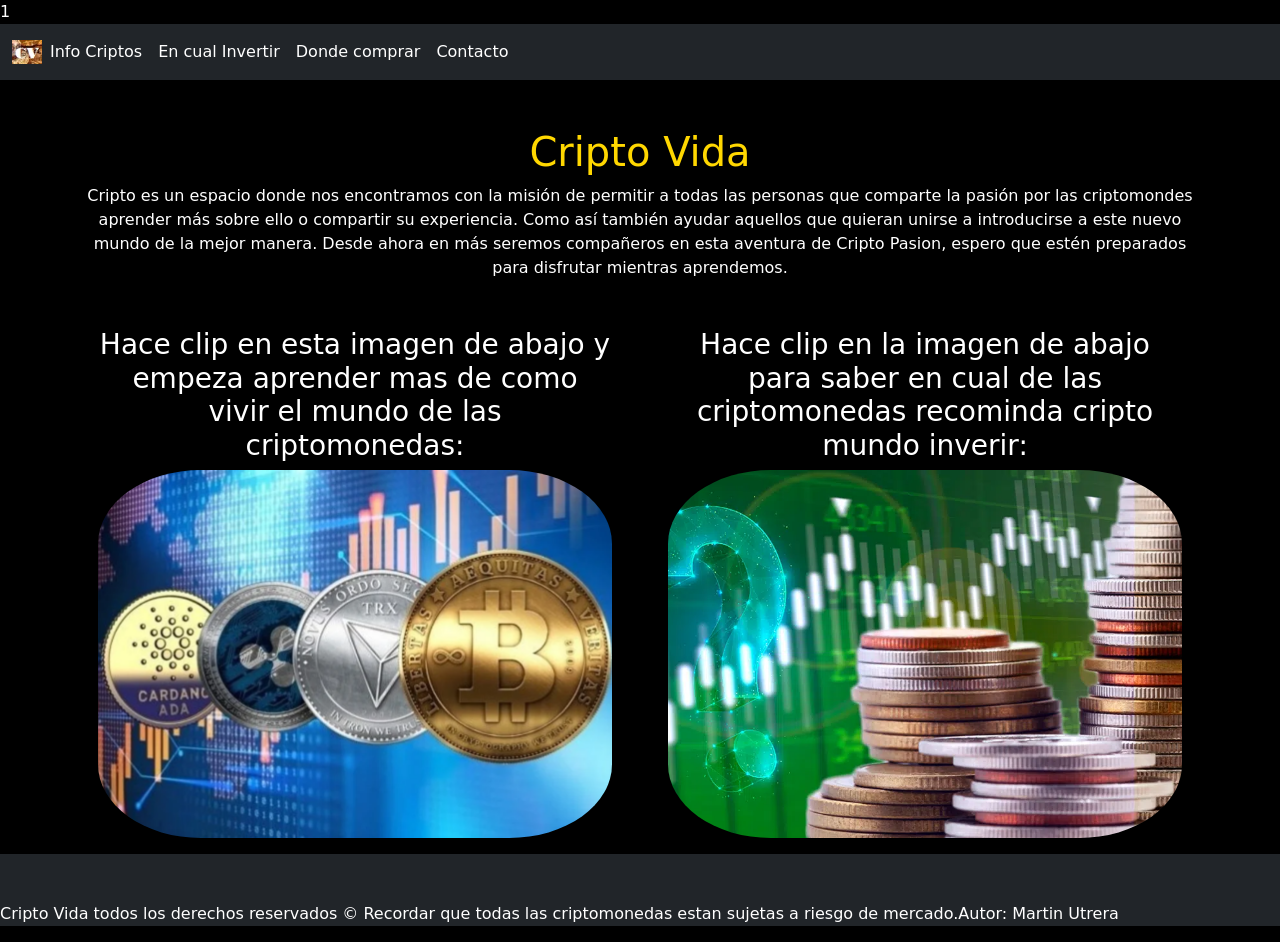
<file: index.html>
1
<!DOCTYPE html>
<html lang="en">

<head>
    <meta charset="UTF-8">
    <meta http-equiv="X-UA-Compatible" content="IE=edge">
    <meta name="viewport" content="width=device-width, initial-scale=1.0">
    <link href="https://cdn.jsdelivr.net/npm/bootstrap@5.1.0/dist/css/bootstrap.min.css" rel="stylesheet" integrity="sha384-KyZXEAg3QhqLMpG8r+8fhAXLRk2vvoC2f3B09zVXn8CA5QIVfZOJ3BCsw2P0p/We" crossorigin="anonymous" />
    <link href="https://unpkg.com/aos@2.3.1/dist/aos.css" rel="stylesheet">
    <script src="https://unpkg.com/aos@2.3.1/dist/aos.js"></script>


    <link rel="stylesheet" href="./css/estilo.css">
    <title>Cripto Vida</title>
</head>

<body>
    <header class="contenedornav">
        <nav class="navbar navbar-expand-lg bg-dark navbar-dark">
            <div class="container-fluid">
                <button class="navbar-toggler" type="button" data-bs-toggle="collapse" data-bs-target="#navbarTogglerDemo03" aria-controls="navbarTogglerDemo03" aria-expanded="false" aria-label="Toggle navigation">
                <span class="navbar-toggler-icon"></span>
              </button>
                <img src="./imagenes/logo.jpg" alt="" width="30" height="24">

                <div class="collapse navbar-collapse" id="navbarTogglerDemo03">
                    <ul class="navbar-nav me-auto mb-2 mb-lg-0">
                        <li class="nav-item">
                            <a class="nav-link active" aria-current="page" href="./pages/info.html">Info Criptos</a>
                        </li>
                        <li class="nav-item">
                            <a class="nav-link active" aria-current="page" href="./pages/recomendacion.html">En cual Invertir</a>
                        </li>
                        <li class="nav-item">
                            <a class="nav-link active" aria-current="page" href="./pages/dondeComprar.html">Donde comprar</a>
                        </li>
                        <li class="nav-item">
                            <a class="nav-link active" aria-current="page" href="./pages/contacto.html">Contacto</a>
                        </li>


                    </ul>

                </div>
            </div>
        </nav>
    </header>
    <main class=" main__index container text-center pt-5">
        <section class="row">
            <h1 data-aos="fade-right" data-aos-duration="80000">Cripto Vida </h1>
            <p class="main_p1"> Cripto es un espacio donde nos encontramos con la misión de permitir a todas las personas que comparte la pasión por las criptomondes aprender más sobre ello o compartir su experiencia. Como así también ayudar aquellos que quieran unirse a
                introducirse a este nuevo mundo de la mejor manera. Desde ahora en más seremos compañeros en esta aventura de Cripto Pasion, espero que estén preparados para disfrutar mientras aprendemos.
                <p>

                    <div class="contenido__index col-12 col-md 12 col-lg 6 m-3">
                        <h3 class=" body__p "> Hace clip en esta imagen de abajo y empeza aprender mas de como vivir el mundo de las criptomonedas:</h3>

                        <a href="./pages/info.html "><img data-aos="zoom-in-right" data-aos-duration="800000" data-aos-delay="100"  class="img-fluid div__imagen" " src="./imagenes/criptos2.jpg " alt="imagen de criptomondas ">
                </a>
                    </div>
                    <div class="contenido__index col-12 col-md 12 col-lg 6 m-3">
                        <h3 class="body__p "> Hace clip en la imagen de abajo para saber en cual de las criptomonedas recominda cripto mundo inverir:</h3>

                        <a href="./pages/recomendacion.html "><img data-aos="zoom-in-left" data-aos-duration="80000" data-aos-delay="100" class="img-fluid div__imagen" src="./imagenes/criptografico.png " alt="imagen de criptomondas "></a>
                    </div>


        </section>

    </main>

    <footer class="footer_pages bg-dark text-white pt-5 ">
        <p> Cripto Vida todos los derechos reservados © Recordar que todas las criptomonedas estan sujetas a riesgo de mercado.Autor: Martin Utrera</p>
    </footer>
    <script src=" https://cdn.jsdelivr.net/npm/bootstrap@5.1.0/dist/js/bootstrap.bundle.min.js " integrity="sha384-U1DAWAznBHeqEIlVSCgzq+c9gqGAJn5c/t99JyeKa9xxaYpSvHU5awsuZVVFIhvj " crossorigin="anonymous "></script>

</body>
<script>
    AOS.init();
</script>

</html>
</file>
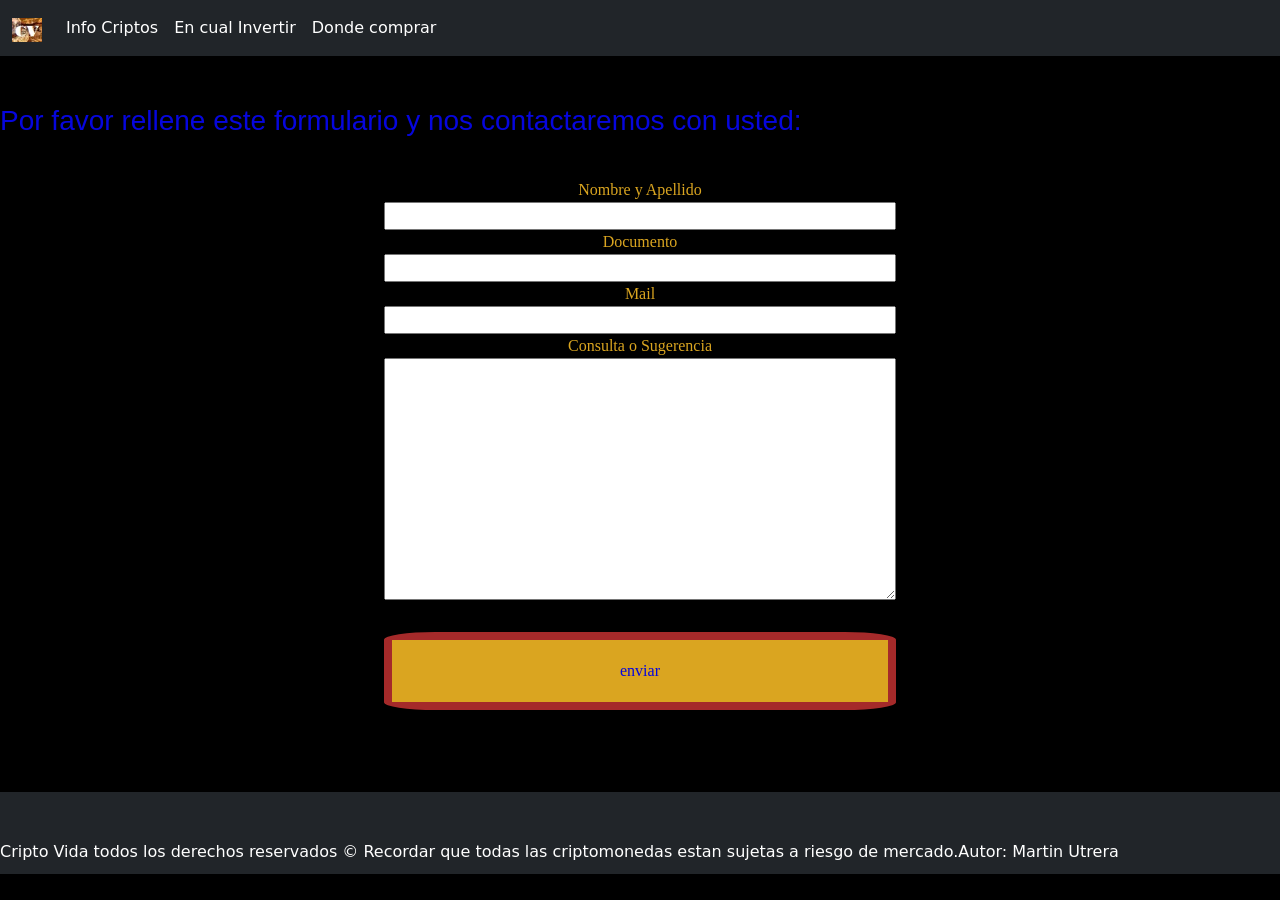
<file: pages/contacto.html>
<!DOCTYPE html>
<html lang="en">

<head>
    <meta charset="UTF-8">
    <meta http-equiv="X-UA-Compatible" content="IE=edge">
    <meta name="viewport" content="width=device-width, initial-scale=1.0">
    <link href="https://unpkg.com/aos@2.3.1/dist/aos.css" rel="stylesheet">
    <script src="https://unpkg.com/aos@2.3.1/dist/aos.js"></script>
    <link href="https://cdn.jsdelivr.net/npm/bootstrap@5.1.0/dist/css/bootstrap.min.css" rel="stylesheet" integrity="sha384-KyZXEAg3QhqLMpG8r+8fhAXLRk2vvoC2f3B09zVXn8CA5QIVfZOJ3BCsw2P0p/We" crossorigin="anonymous" />

    <link rel="stylesheet" href="../css/estilo.css">
    <title>Contacto</title>

</head>

<body>

    <header class="contenedornav">
        <nav class="navbar navbar-expand-lg bg-dark navbar-dark">
            <div class="container-fluid">
                <button class="navbar-toggler" type="button" data-bs-toggle="collapse" data-bs-target="#navbarTogglerDemo03" aria-controls="navbarTogglerDemo03" aria-expanded="false" aria-label="Toggle navigation">
                    <span class="navbar-toggler-icon"></span>
                  </button>

                <a class="navbar-brand" href=" ../index.html "><img src=".././imagenes/logo.jpg " alt="" width="30" height="24"></a>
                <div class="collapse navbar-collapse" id="navbarTogglerDemo03">
                    <ul class="navbar-nav me-auto mb-2 mb-lg-0">
                        <li class="nav-item">
                            <a class="nav-link active" aria-current="page" href="info.html ">Info Criptos</a>
                        </li>
                        <li class="nav-item">
                            <a class="nav-link active" aria-current="page" href="recomendacion.html ">En cual  Invertir</a>
                        </li>
                        <li class="nav-item">
                            <a class="nav-link active" aria-current="page" href="dondeComprar.html ">Donde comprar</a>
                        </li>

                    </ul>

                </div>
            </div>
        </nav>
    </header>

    <div class="grilla__contacto">
        <main class="contenidos ">
            <div class="contenido"></div>
            <h3 data-aos="fade-right" data-aos-duration="80000" class="contenido__titulo pt-5">Por favor rellene este formulario y nos contactaremos con usted:</h3>

            <form data-aos="fade-down" class="contenido__sectionf" action=" " method="get " enctype="text/plain ">
                <label for="nameuser ">Nombre y Apellido</label>
                <input type="text " name="nameuser " id="nameuser ">
                <label for="idcard ">Documento</label>
                <input type="number " name="idcard " id="idcard ">
                <label for="mail ">Mail</label>
                <input type="email " name="mail " id="mail ">
                <label for="textarea">Consulta o Sugerencia</label>
                <textarea class="textarea" name="consultas " id="Consultas " cols="30 " rows="10 "></textarea>
                <button class="contenido__boton">enviar</button>
            </form>



        </main>
        <footer class="footer_pages pie__contacto bg-dark text-white pt-5 ">
            <p> Cripto Vida todos los derechos reservados © Recordar que todas las criptomonedas estan sujetas a riesgo de mercado.Autor: Martin Utrera</p>
        </footer>
        <script src="https://cdn.jsdelivr.net/npm/bootstrap@5.1.0/dist/js/bootstrap.bundle.min.js " integrity="sha384-U1DAWAznBHeqEIlVSCgzq+c9gqGAJn5c/t99JyeKa9xxaYpSvHU5awsuZVVFIhvj " crossorigin="anonymous "></script>

    </div>
</body>
<script>
    AOS.init();
</script>

</html>
</file>
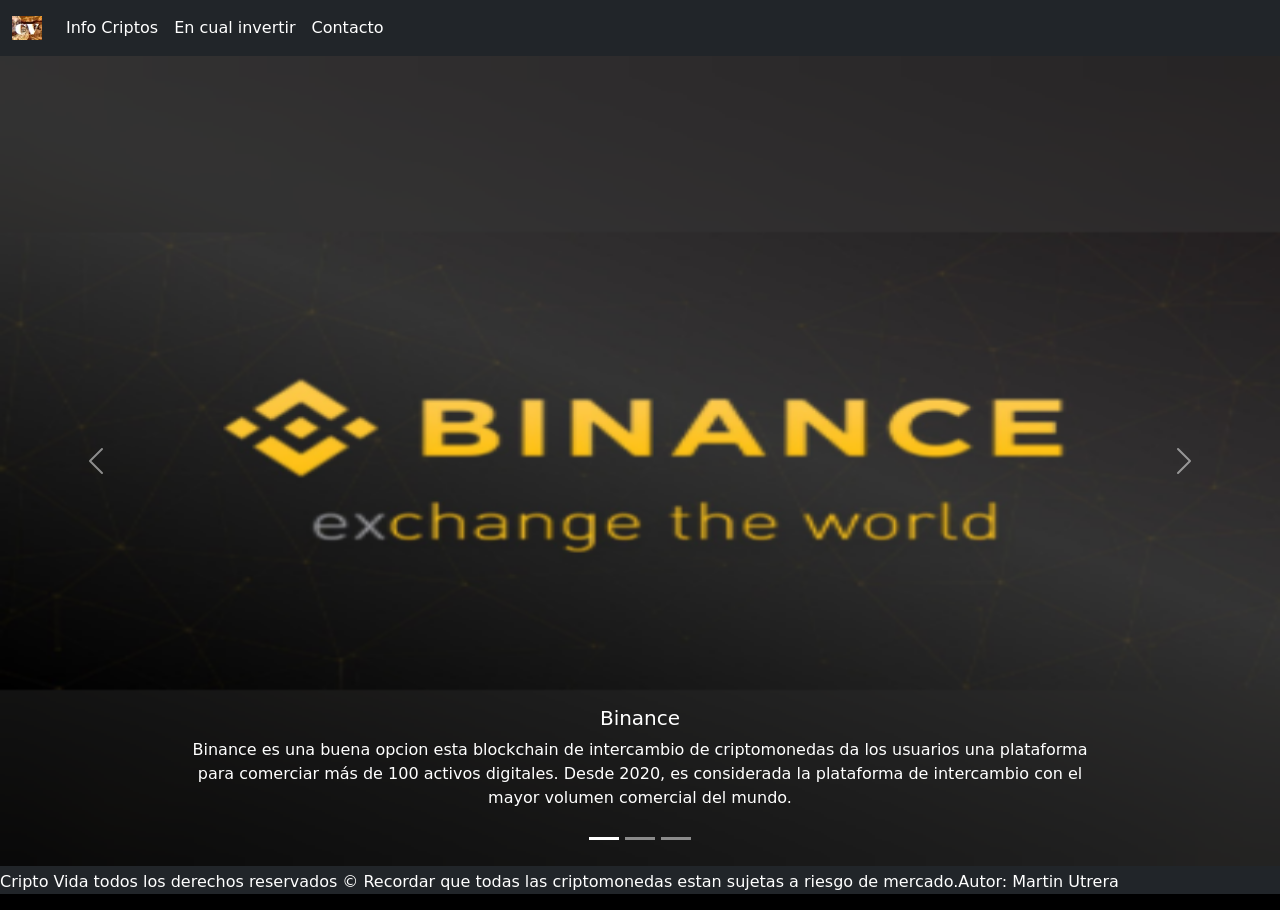
<file: pages/dondeComprar.html>
<head>
    <meta charset="UTF-8">
    <meta http-equiv="X-UA-Compatible" content="IE=edge">
    <meta name="viewport" content="width=device-width, initial-scale=1.0">
    <link href="https://cdn.jsdelivr.net/npm/bootstrap@5.1.0/dist/css/bootstrap.min.css" rel="stylesheet" integrity="sha384-KyZXEAg3QhqLMpG8r+8fhAXLRk2vvoC2f3B09zVXn8CA5QIVfZOJ3BCsw2P0p/We" crossorigin="anonymous" />

    <link rel="stylesheet" href="../css/estilo.css">
    <title>Donde Comprar Criptomonedas</title>
</head>

<body>
    <header class="contenedornav">
        <nav class="navbar navbar-expand-lg bg-dark navbar-dark">
            <div class="container-fluid">
                <button class="navbar-toggler" type="button" data-bs-toggle="collapse" data-bs-target="#navbarTogglerDemo03" aria-controls="navbarTogglerDemo03" aria-expanded="false" aria-label="Toggle navigation">
                <span class="navbar-toggler-icon"></span>
              </button>

                <a class="navbar-brand" href=" ../index.html "><img src=".././imagenes/logo.jpg " alt="" width="30" height="24"></a>
                <div class="collapse navbar-collapse" id="navbarTogglerDemo03">
                    <ul class="navbar-nav me-auto mb-2 mb-lg-0">
                        <li class="nav-item">
                            <a class="nav-link active" aria-current="page" href="info.html ">Info Criptos</a>
                        </li>
                        <li class="nav-item">
                            <a class="nav-link active" aria-current="page" href="recomendacion.html ">En cual invertir</a>
                        </li>
                        <li class="nav-item">
                            <a class="nav-link active" aria-current="page" href="contacto.html">Contacto</a>
                        </li>

                    </ul>

                </div>
            </div>
        </nav>
    </header>
    <main class="carousel__dondecomprar">
        <div id="carouselExampleCaptions" class="carousel slide" data-bs-ride="false">
            <div class="carousel-indicators">
                <button type="button" data-bs-target="#carouselExampleCaptions" data-bs-slide-to="0" class="active" aria-current="true" aria-label="Slide 1"></button>
                <button type="button" data-bs-target="#carouselExampleCaptions" data-bs-slide-to="1" aria-label="Slide 2"></button>
                <button type="button" data-bs-target="#carouselExampleCaptions" data-bs-slide-to="2" aria-label="Slide 3"></button>
            </div>
            <div class="carousel-inner">
                <div class="carousel-item active">
                    <a href="https://accounts.binance.com/es/login"> <img src="../imagenes/Binance2.png" class="d-block w-100" alt="imagen extrachange binance"></a>
                    <div class="carousel-caption d-none d-md-block">
                        <h5>Binance</h5>
                        <p>Binance es una buena opcion esta blockchain de intercambio de criptomonedas da los usuarios una plataforma para comerciar más de 100 activos digitales. Desde 2020, es considerada la plataforma de intercambio con el mayor volumen
                            comercial del mundo.</p>
                    </div>
                </div>
                <div class="carousel-item">
                    <a href="https://www.ripio.com/ar/"> <img src="../imagenes/ripio.jpg" class="d-block w-100" alt="imagen extrachange ripio"></a>
                    <div class="carousel-caption d-none d-md-block">
                        <h5>Ripio</h5>
                        <p>Comprá y vendé bitcoins y otras criptomonedas de forma rápida y simple. Somos la puerta de acceso al futuro de la economía digital.</p>
                    </div>
                </div>
                <div class="carousel-item">
                    <a href="https://www.coinbase.com/es "> <img src="../imagenes/coinbase.png" class="d-block w-100" alt="imagen extrachange coinbase"></a>
                    <div class="carousel-caption d-none d-md-block">
                        <h5>Coinbase</h5>
                        <p>Coinbase Inc. es una plataforma de comercio de criptomonedas con sede en San Francisco, California, que ofrece servicios de intercambio entre criptomonedas y monedas fiduciarias en alrededor de 32 países, así como almacenamiento
                            y gestión de activos digitales en 190 países en todo el mundo.</p>
                    </div>
                </div>
            </div>
            <button class="carousel-control-prev" type="button" data-bs-target="#carouselExampleCaptions" data-bs-slide="prev">
              <span class="carousel-control-prev-icon" aria-hidden="true"></span>
              <span class="visually-hidden">Previous</span>
            </button>
            <button class="carousel-control-next" type="button" data-bs-target="#carouselExampleCaptions" data-bs-slide="next">
              <span class="carousel-control-next-icon" aria-hidden="true"></span>
              <span class="visually-hidden">Next</span>
            </button>
        </div>




    </main>



    <footer class="footer_pages bg-dark text-white pt-1 ">
        <p> Cripto Vida todos los derechos reservados © Recordar que todas las criptomonedas estan sujetas a riesgo de mercado.Autor: Martin Utrera</p>
    </footer>
    <script src="https://cdn.jsdelivr.net/npm/bootstrap@5.1.0/dist/js/bootstrap.bundle.min.js " integrity="sha384-U1DAWAznBHeqEIlVSCgzq+c9gqGAJn5c/t99JyeKa9xxaYpSvHU5awsuZVVFIhvj " crossorigin="anonymous "></script>
</body>

</html>
</file>
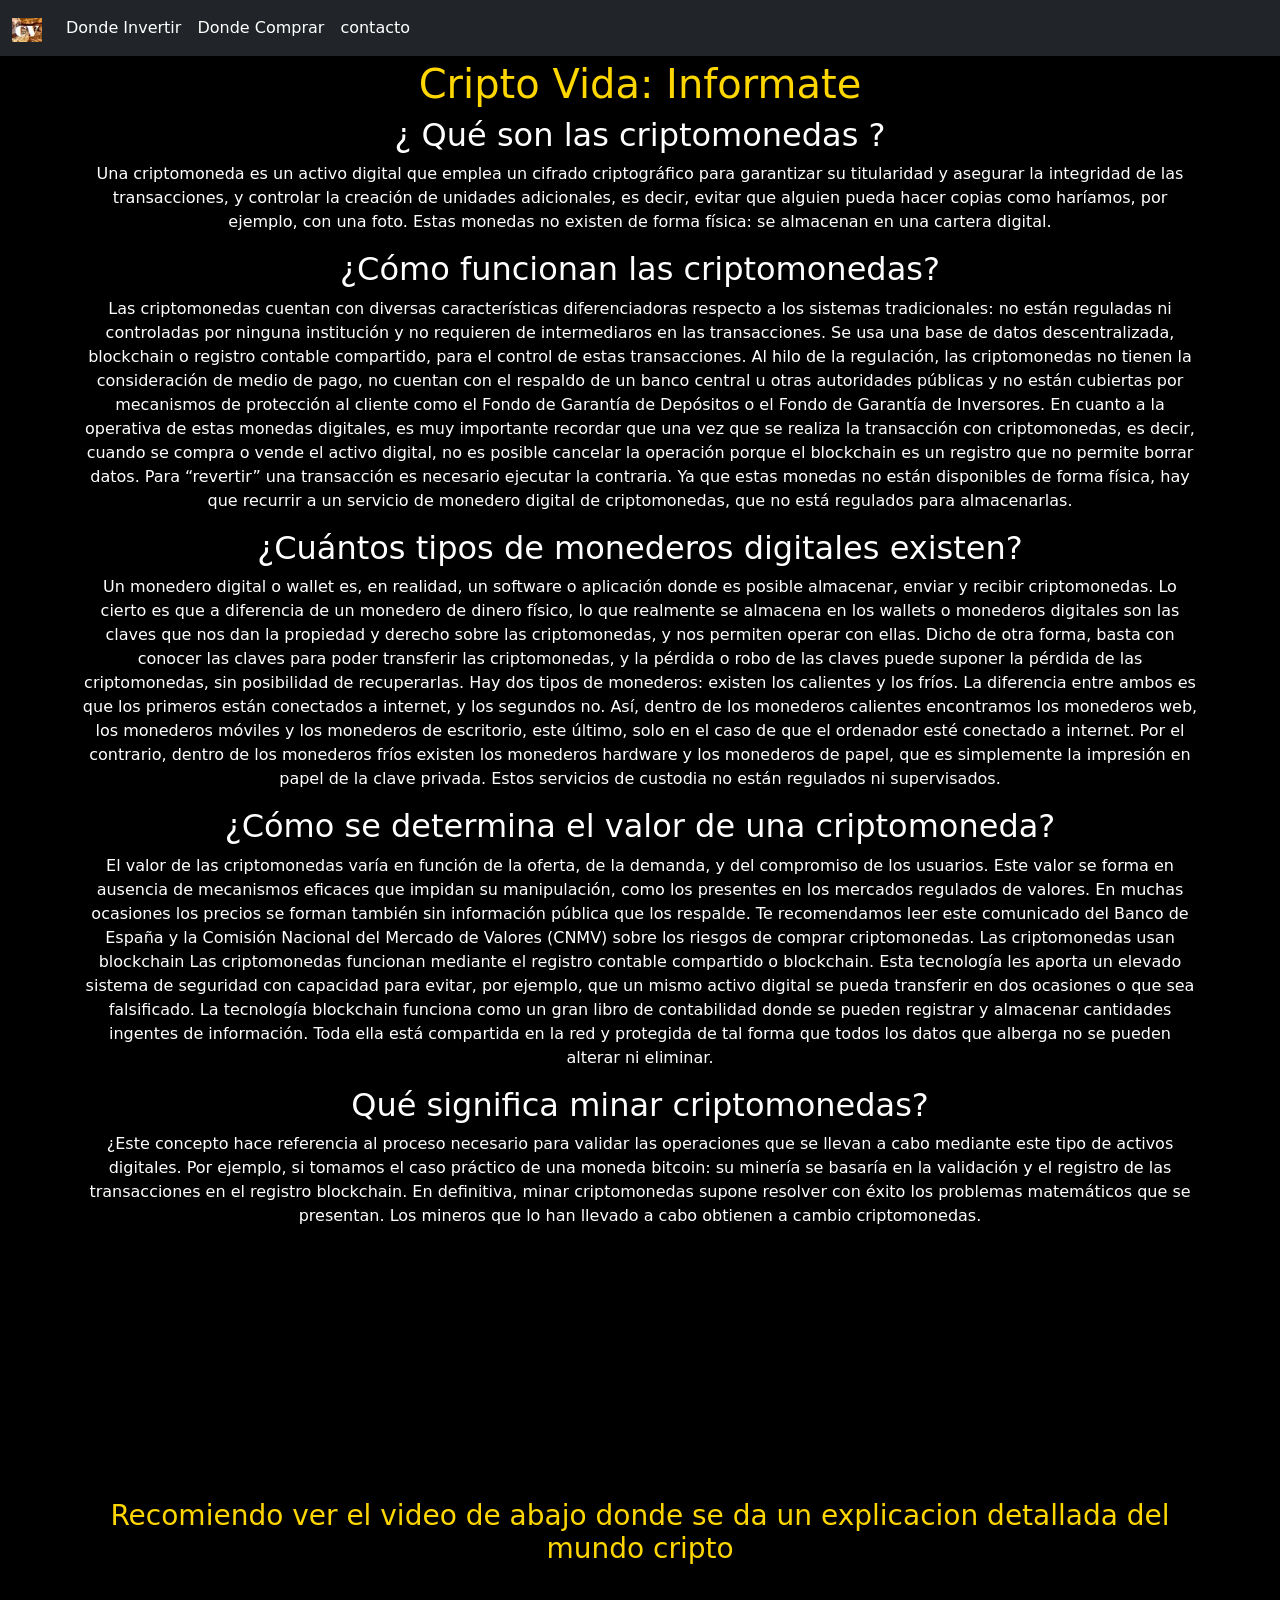
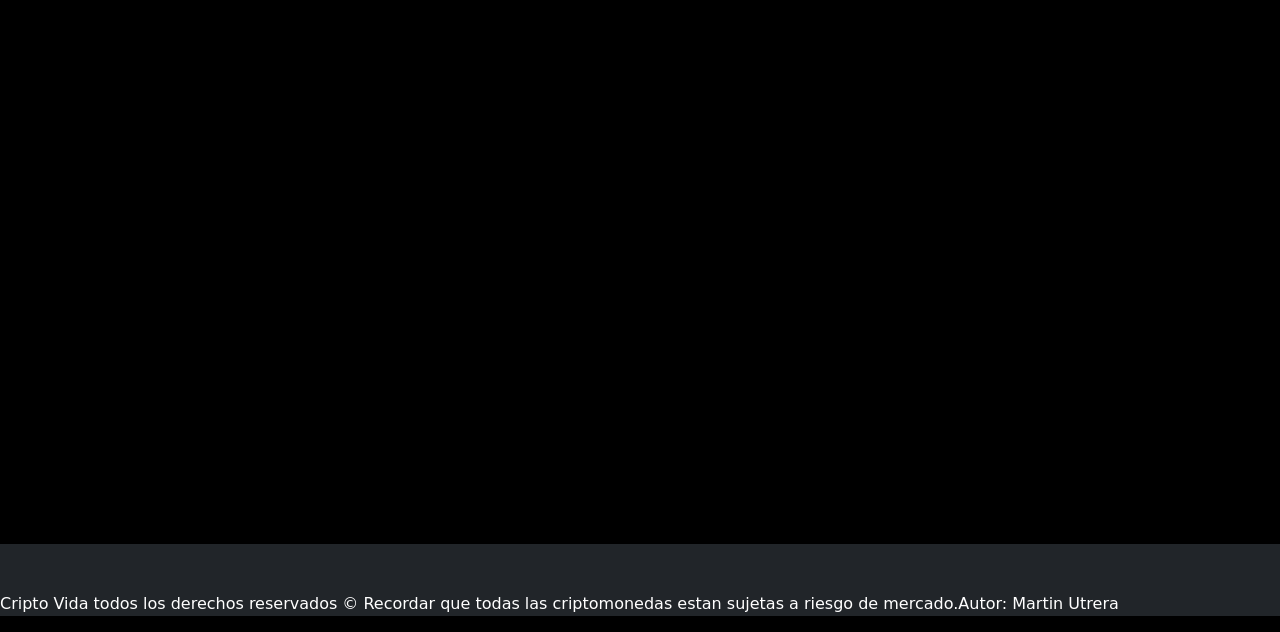
<file: pages/info.html>
<!DOCTYPE html>
<html lang="en">

<head>
    <meta charset="UTF-8">
    <meta http-equiv="X-UA-Compatible" content="IE=edge">
    <meta name="viewport" content="width=device-width, initial-scale=1.0">
    <link href="https://cdn.jsdelivr.net/npm/bootstrap@5.1.0/dist/css/bootstrap.min.css" rel="stylesheet" integrity="sha384-KyZXEAg3QhqLMpG8r+8fhAXLRk2vvoC2f3B09zVXn8CA5QIVfZOJ3BCsw2P0p/We" crossorigin="anonymous" />
    <link href="https://unpkg.com/aos@2.3.1/dist/aos.css" rel="stylesheet">
    <script src="https://unpkg.com/aos@2.3.1/dist/aos.js"></script>


    <link rel="stylesheet" href="../css/estilo.css">
    <title>Criptos lo que hay que saber</title>

</head>

<body>
    <header class="contenedornav">
        <nav class="navbar navbar-expand-lg bg-dark navbar-dark">
            <div class="container-fluid">
                <button class="navbar-toggler" type="button" data-bs-toggle="collapse" data-bs-target="#navbarTogglerDemo03" aria-controls="navbarTogglerDemo03" aria-expanded="false" aria-label="Toggle navigation">
                <span class="navbar-toggler-icon"></span>
              </button>

                <a class="navbar-brand" href=" ../index.html "><img src=".././imagenes/logo.jpg " alt="" width="30" height="24"></a>
                <div class="collapse navbar-collapse" id="navbarTogglerDemo03">
                    <ul class="navbar-nav me-auto mb-2 mb-lg-0">
                        <li class="nav-item">
                            <a class="nav-link active" aria-current="page" href="recomendacion.html">Donde Invertir</a>
                        </li>
                        <li class="nav-item">
                            <a class="nav-link active" aria-current="page" href="dondeComprar.html">Donde Comprar</a>
                        </li>
                        <li class="nav-item">
                            <a class="nav-link active" aria-current="page" href="contacto.html">contacto</a>
                        </li>

                    </ul>

                </div>
            </div>
        </nav>
    </header>


    <main class="main__info container text-center mainda mt-1">
        <section class="row ">
            <h1 data-aos="fade-right" data-aos-duration="80000">Cripto Vida: Informate</h1>

            <h2>¿ Qué son las criptomonedas ?</h2>

            <p> Una criptomoneda es un activo digital que emplea un cifrado criptográfico para garantizar su titularidad y asegurar la integridad de las transacciones, y controlar la creación de unidades adicionales, es decir, evitar que alguien pueda hacer
                copias como haríamos, por ejemplo, con una foto. Estas monedas no existen de forma física: se almacenan en una cartera digital.</p>

            <h2>¿Cómo funcionan las criptomonedas?</h2>
            <p> Las criptomonedas cuentan con diversas características diferenciadoras respecto a los sistemas tradicionales: no están reguladas ni controladas por ninguna institución y no requieren de intermediaros en las transacciones. Se usa una base de
                datos descentralizada, blockchain o registro contable compartido, para el control de estas transacciones. Al hilo de la regulación, las criptomonedas no tienen la consideración de medio de pago, no cuentan con el respaldo de un banco central
                u otras autoridades públicas y no están cubiertas por mecanismos de protección al cliente como el Fondo de Garantía de Depósitos o el Fondo de Garantía de Inversores. En cuanto a la operativa de estas monedas digitales, es muy importante
                recordar que una vez que se realiza la transacción con criptomonedas, es decir, cuando se compra o vende el activo digital, no es posible cancelar la operación porque el blockchain es un registro que no permite borrar datos. Para “revertir”
                una transacción es necesario ejecutar la contraria. Ya que estas monedas no están disponibles de forma física, hay que recurrir a un servicio de monedero digital de criptomonedas, que no está regulados para almacenarlas.
            </p>

            <h2>¿Cuántos tipos de monederos digitales existen?</h2>
            <p> Un monedero digital o wallet es, en realidad, un software o aplicación donde es posible almacenar, enviar y recibir criptomonedas. Lo cierto es que a diferencia de un monedero de dinero físico, lo que realmente se almacena en los wallets o
                monederos digitales son las claves que nos dan la propiedad y derecho sobre las criptomonedas, y nos permiten operar con ellas. Dicho de otra forma, basta con conocer las claves para poder transferir las criptomonedas, y la pérdida o robo
                de las claves puede suponer la pérdida de las criptomonedas, sin posibilidad de recuperarlas. Hay dos tipos de monederos: existen los calientes y los fríos. La diferencia entre ambos es que los primeros están conectados a internet, y los
                segundos no. Así, dentro de los monederos calientes encontramos los monederos web, los monederos móviles y los monederos de escritorio, este último, solo en el caso de que el ordenador esté conectado a internet. Por el contrario, dentro
                de los monederos fríos existen los monederos hardware y los monederos de papel, que es simplemente la impresión en papel de la clave privada. Estos servicios de custodia no están regulados ni supervisados.</p>

            <h2> ¿Cómo se determina el valor de una criptomoneda?</h2>

            <p> El valor de las criptomonedas varía en función de la oferta, de la demanda, y del compromiso de los usuarios. Este valor se forma en ausencia de mecanismos eficaces que impidan su manipulación, como los presentes en los mercados regulados
                de valores. En muchas ocasiones los precios se forman también sin información pública que los respalde. Te recomendamos leer este comunicado del Banco de España y la Comisión Nacional del Mercado de Valores (CNMV) sobre los riesgos de
                comprar criptomonedas. Las criptomonedas usan blockchain Las criptomonedas funcionan mediante el registro contable compartido o blockchain. Esta tecnología les aporta un elevado sistema de seguridad con capacidad para evitar, por ejemplo,
                que un mismo activo digital se pueda transferir en dos ocasiones o que sea falsificado. La tecnología blockchain funciona como un gran libro de contabilidad donde se pueden registrar y almacenar cantidades ingentes de información. Toda
                ella está compartida en la red y protegida de tal forma que todos los datos que alberga no se pueden alterar ni eliminar.</p>

            <h2>Qué significa minar criptomonedas? </h2>
            <p> ¿Este concepto hace referencia al proceso necesario para validar las operaciones que se llevan a cabo mediante este tipo de activos digitales. Por ejemplo, si tomamos el caso práctico de una moneda bitcoin: su minería se basaría en la validación
                y el registro de las transacciones en el registro blockchain. En definitiva, minar criptomonedas supone resolver con éxito los problemas matemáticos que se presentan. Los mineros que lo han llevado a cabo obtienen a cambio criptomonedas.
            </p>
            <section class="section__info">
                <div data-aos="zoom-in" data-aos-once="true" class="frame">
                    <h3 class="frame__frase"> Recomiendo ver el video de abajo donde se da un explicacion detallada del mundo cripto</h3>
                    <iframe class="iframe" width="560 " height="315 " src="https://www.youtube.com/embed/CXmXi9tLPfU "></iframe>
                </div>
            </section>
        </section>
    </main>

    <footer class="footer_pages bg-dark text-white pt-5 ">
        <p> Cripto Vida todos los derechos reservados © Recordar que todas las criptomonedas estan sujetas a riesgo de mercado.Autor: Martin Utrera</p>
    </footer>


    <script src="https://cdn.jsdelivr.net/npm/bootstrap@5.1.0/dist/js/bootstrap.bundle.min.js " integrity="sha384-U1DAWAznBHeqEIlVSCgzq+c9gqGAJn5c/t99JyeKa9xxaYpSvHU5awsuZVVFIhvj " crossorigin="anonymous "></script>
</body>
<script>
    AOS.init();
</script>

</html>
</file>
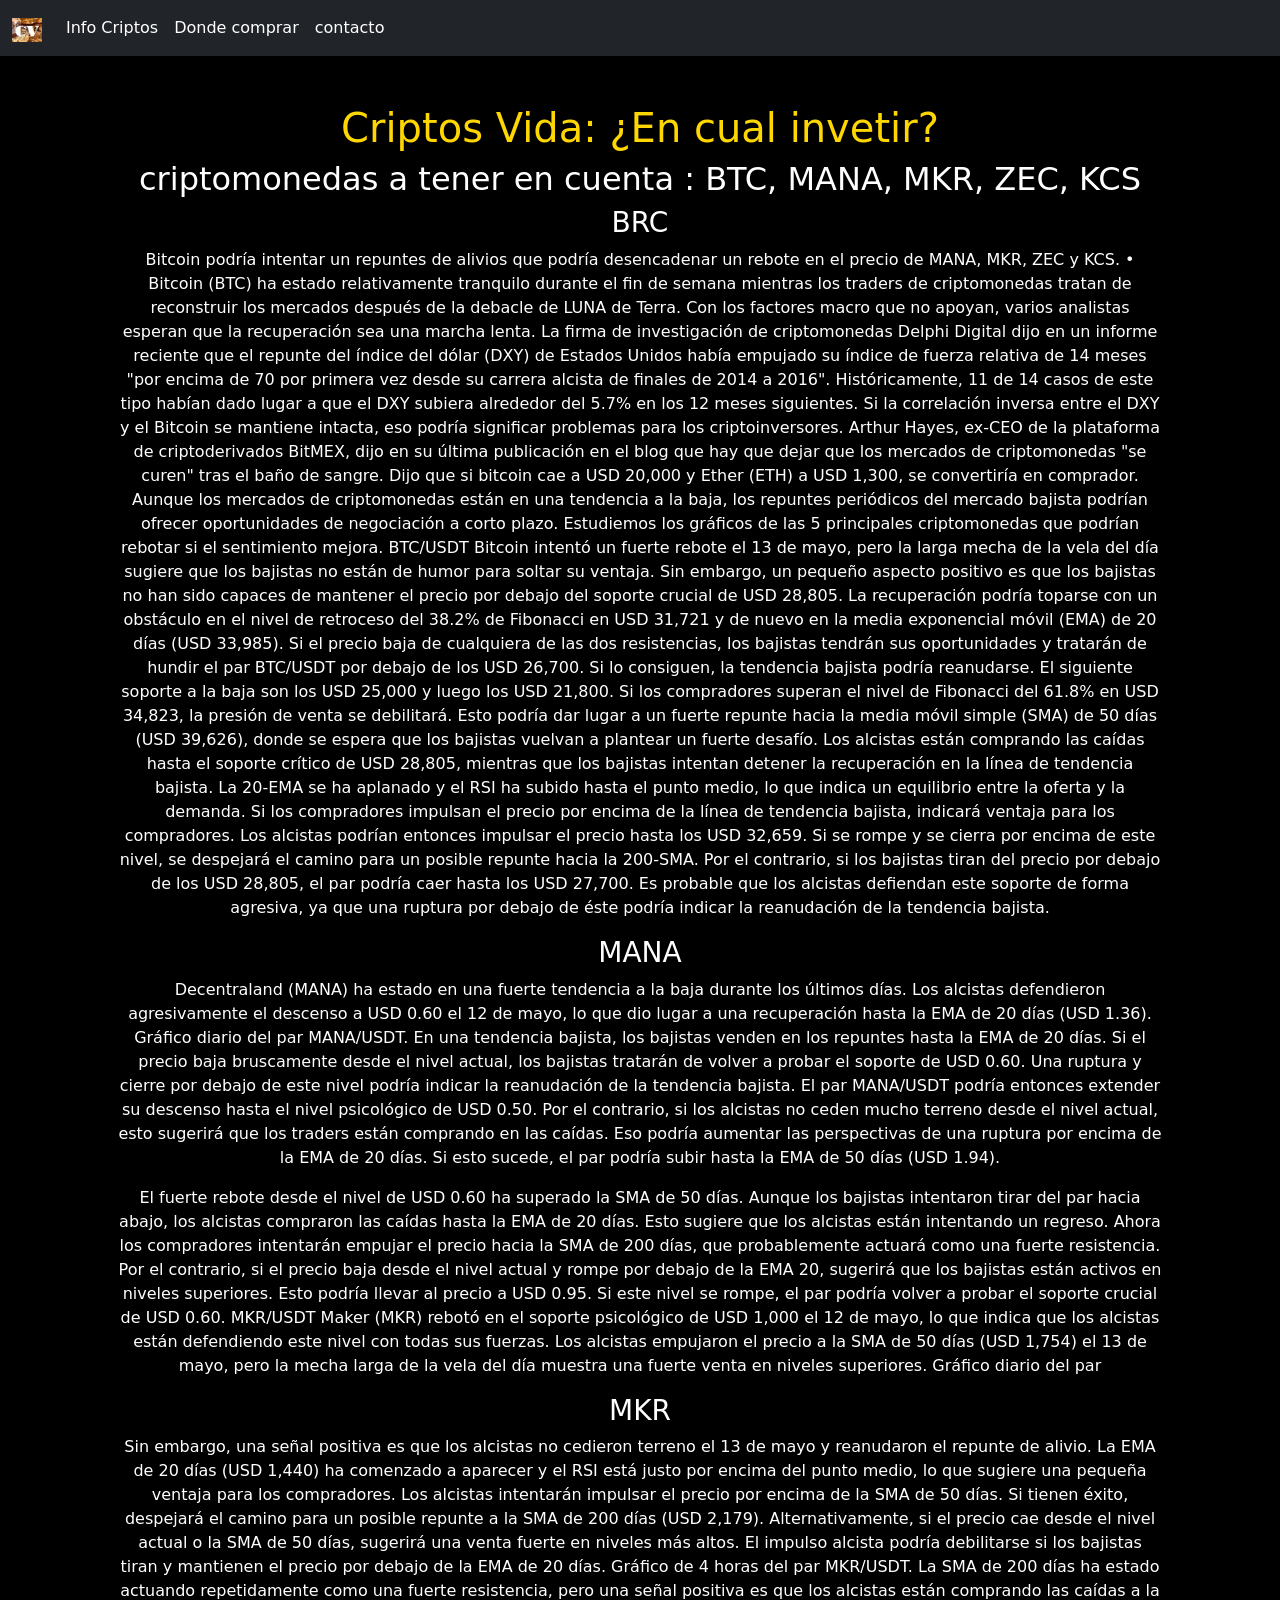
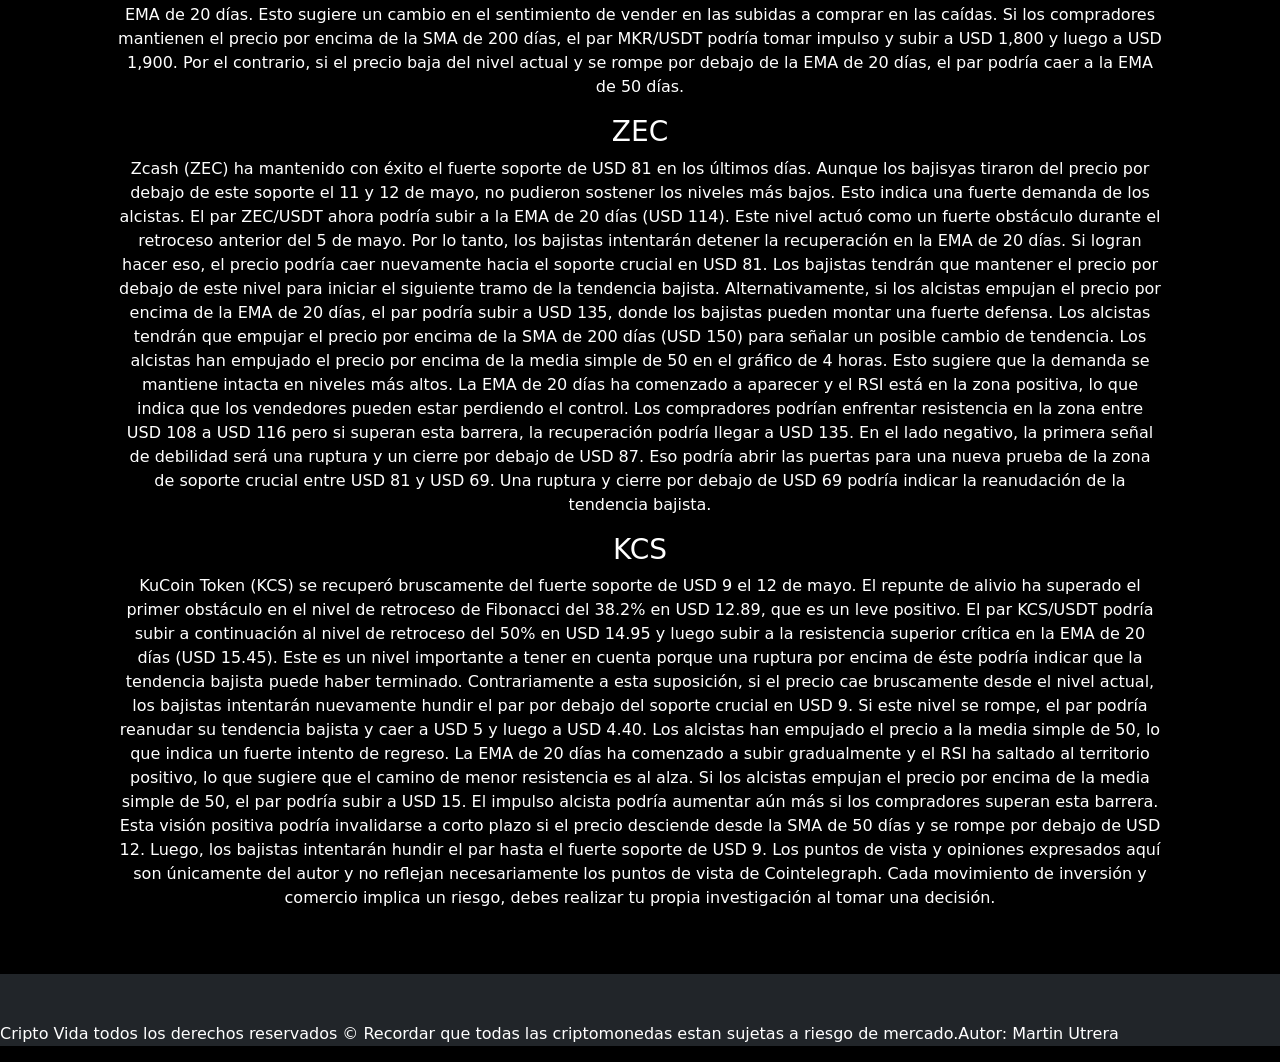
<file: pages/recomendacion.html>
<!DOCTYPE html>
<html lang="en">

<head>
    <meta charset="UTF-8">
    <meta http-equiv="X-UA-Compatible" content="IE=edge">
    <meta name="viewport" content="width=device-width, initial-scale=1.0">
    <link href="https://cdn.jsdelivr.net/npm/bootstrap@5.1.0/dist/css/bootstrap.min.css" rel="stylesheet" integrity="sha384-KyZXEAg3QhqLMpG8r+8fhAXLRk2vvoC2f3B09zVXn8CA5QIVfZOJ3BCsw2P0p/We" crossorigin="anonymous" />

    <link rel="stylesheet" href="../css/estilo.css">
    <title>En cual criptomoneda invertir</title>
</head>


<body>

    <header class="contenedornav">
        <nav class="navbar navbar-expand-lg bg-dark navbar-dark">
            <div class="container-fluid">
                <button class="navbar-toggler" type="button" data-bs-toggle="collapse" data-bs-target="#navbarTogglerDemo03" aria-controls="navbarTogglerDemo03" aria-expanded="false" aria-label="Toggle navigation">
                <span class="navbar-toggler-icon"></span>
              </button>

                <a class="navbar-brand" href=" ../index.html "><img src=".././imagenes/logo.jpg " alt="" width="30" height="24"></a>
                <div class="collapse navbar-collapse" id="navbarTogglerDemo03">
                    <ul class="navbar-nav me-auto mb-2 mb-lg-0">
                        <li class="nav-item">
                            <a class="nav-link active" aria-current="page" href="info.html ">Info Criptos</a>
                        </li>
                        <li class="nav-item">
                            <a class="nav-link active" aria-current="page" href="dondeComprar.html ">Donde comprar</a>
                        </li>
                        <li class="nav-item">
                            <a class="nav-link active" aria-current="page" href="contacto.html">contacto</a>
                        </li>

                    </ul>

                </div>
            </div>
        </nav>
    </header>

    <main class="main__index container text-center  pt-5 pb-5 ps-5 pe-5 ">
        <section class="row ">
            <h1> Criptos Vida: ¿En cual invetir?</h1>
            <h2>criptomonedas a tener en cuenta : BTC, MANA, MKR, ZEC, KCS</h2>
            <h3>
                BRC
            </h3>
            <p> Bitcoin podría intentar un repuntes de alivios que podría desencadenar un rebote en el precio de MANA, MKR, ZEC y KCS. • Bitcoin (BTC) ha estado relativamente tranquilo durante el fin de semana mientras los traders de criptomonedas tratan
                de reconstruir los mercados después de la debacle de LUNA de Terra. Con los factores macro que no apoyan, varios analistas esperan que la recuperación sea una marcha lenta. La firma de investigación de criptomonedas Delphi Digital dijo
                en un informe reciente que el repunte del índice del dólar (DXY) de Estados Unidos había empujado su índice de fuerza relativa de 14 meses "por encima de 70 por primera vez desde su carrera alcista de finales de 2014 a 2016". Históricamente,
                11 de 14 casos de este tipo habían dado lugar a que el DXY subiera alrededor del 5.7% en los 12 meses siguientes. Si la correlación inversa entre el DXY y el Bitcoin se mantiene intacta, eso podría significar problemas para los criptoinversores.
                Arthur Hayes, ex-CEO de la plataforma de criptoderivados BitMEX, dijo en su última publicación en el blog que hay que dejar que los mercados de criptomonedas "se curen" tras el baño de sangre. Dijo que si bitcoin cae a USD 20,000 y Ether
                (ETH) a USD 1,300, se convertiría en comprador. Aunque los mercados de criptomonedas están en una tendencia a la baja, los repuntes periódicos del mercado bajista podrían ofrecer oportunidades de negociación a corto plazo. Estudiemos los
                gráficos de las 5 principales criptomonedas que podrían rebotar si el sentimiento mejora. BTC/USDT Bitcoin intentó un fuerte rebote el 13 de mayo, pero la larga mecha de la vela del día sugiere que los bajistas no están de humor para soltar
                su ventaja. Sin embargo, un pequeño aspecto positivo es que los bajistas no han sido capaces de mantener el precio por debajo del soporte crucial de USD 28,805. La recuperación podría toparse con un obstáculo en el nivel de retroceso del
                38.2% de Fibonacci en USD 31,721 y de nuevo en la media exponencial móvil (EMA) de 20 días (USD 33,985). Si el precio baja de cualquiera de las dos resistencias, los bajistas tendrán sus oportunidades y tratarán de hundir el par BTC/USDT
                por debajo de los USD 26,700. Si lo consiguen, la tendencia bajista podría reanudarse. El siguiente soporte a la baja son los USD 25,000 y luego los USD 21,800. Si los compradores superan el nivel de Fibonacci del 61.8% en USD 34,823,
                la presión de venta se debilitará. Esto podría dar lugar a un fuerte repunte hacia la media móvil simple (SMA) de 50 días (USD 39,626), donde se espera que los bajistas vuelvan a plantear un fuerte desafío. Los alcistas están comprando
                las caídas hasta el soporte crítico de USD 28,805, mientras que los bajistas intentan detener la recuperación en la línea de tendencia bajista. La 20-EMA se ha aplanado y el RSI ha subido hasta el punto medio, lo que indica un equilibrio
                entre la oferta y la demanda. Si los compradores impulsan el precio por encima de la línea de tendencia bajista, indicará ventaja para los compradores. Los alcistas podrían entonces impulsar el precio hasta los USD 32,659. Si se rompe
                y se cierra por encima de este nivel, se despejará el camino para un posible repunte hacia la 200-SMA. Por el contrario, si los bajistas tiran del precio por debajo de los USD 28,805, el par podría caer hasta los USD 27,700. Es probable
                que los alcistas defiendan este soporte de forma agresiva, ya que una ruptura por debajo de éste podría indicar la reanudación de la tendencia bajista.
            </p>
            <h3>
                MANA
            </h3>
            <p> Decentraland (MANA) ha estado en una fuerte tendencia a la baja durante los últimos días. Los alcistas defendieron agresivamente el descenso a USD 0.60 el 12 de mayo, lo que dio lugar a una recuperación hasta la EMA de 20 días (USD 1.36).
                Gráfico diario del par MANA/USDT. En una tendencia bajista, los bajistas venden en los repuntes hasta la EMA de 20 días. Si el precio baja bruscamente desde el nivel actual, los bajistas tratarán de volver a probar el soporte de USD 0.60.
                Una ruptura y cierre por debajo de este nivel podría indicar la reanudación de la tendencia bajista. El par MANA/USDT podría entonces extender su descenso hasta el nivel psicológico de USD 0.50. Por el contrario, si los alcistas no ceden
                mucho terreno desde el nivel actual, esto sugerirá que los traders están comprando en las caídas. Eso podría aumentar las perspectivas de una ruptura por encima de la EMA de 20 días. Si esto sucede, el par podría subir hasta la EMA de
                50 días (USD 1.94).
            </p>
            <p>
                El fuerte rebote desde el nivel de USD 0.60 ha superado la SMA de 50 días. Aunque los bajistas intentaron tirar del par hacia abajo, los alcistas compraron las caídas hasta la EMA de 20 días. Esto sugiere que los alcistas están intentando un regreso.
                Ahora los compradores intentarán empujar el precio hacia la SMA de 200 días, que probablemente actuará como una fuerte resistencia. Por el contrario, si el precio baja desde el nivel actual y rompe por debajo de la EMA 20, sugerirá que
                los bajistas están activos en niveles superiores. Esto podría llevar al precio a USD 0.95. Si este nivel se rompe, el par podría volver a probar el soporte crucial de USD 0.60. MKR/USDT Maker (MKR) rebotó en el soporte psicológico de USD
                1,000 el 12 de mayo, lo que indica que los alcistas están defendiendo este nivel con todas sus fuerzas. Los alcistas empujaron el precio a la SMA de 50 días (USD 1,754) el 13 de mayo, pero la mecha larga de la vela del día muestra una
                fuerte venta en niveles superiores. Gráfico diario del par </p>
            <h3> MKR</h3>
            <p> Sin embargo, una señal positiva es que los alcistas no cedieron terreno el 13 de mayo y reanudaron el repunte de alivio. La EMA de 20 días (USD 1,440) ha comenzado a aparecer y el RSI está justo por encima del punto medio, lo que sugiere una
                pequeña ventaja para los compradores. Los alcistas intentarán impulsar el precio por encima de la SMA de 50 días. Si tienen éxito, despejará el camino para un posible repunte a la SMA de 200 días (USD 2,179). Alternativamente, si el precio
                cae desde el nivel actual o la SMA de 50 días, sugerirá una venta fuerte en niveles más altos. El impulso alcista podría debilitarse si los bajistas tiran y mantienen el precio por debajo de la EMA de 20 días. Gráfico de 4 horas del par
                MKR/USDT. La SMA de 200 días ha estado actuando repetidamente como una fuerte resistencia, pero una señal positiva es que los alcistas están comprando las caídas a la EMA de 20 días. Esto sugiere un cambio en el sentimiento de vender en
                las subidas a comprar en las caídas. Si los compradores mantienen el precio por encima de la SMA de 200 días, el par MKR/USDT podría tomar impulso y subir a USD 1,800 y luego a USD 1,900. Por el contrario, si el precio baja del nivel actual
                y se rompe por debajo de la EMA de 20 días, el par podría caer a la EMA de 50 días.
            </p>
            <h3>ZEC</h3>
            <p>
                Zcash (ZEC) ha mantenido con éxito el fuerte soporte de USD 81 en los últimos días. Aunque los bajisyas tiraron del precio por debajo de este soporte el 11 y 12 de mayo, no pudieron sostener los niveles más bajos. Esto indica una fuerte demanda de los
                alcistas. El par ZEC/USDT ahora podría subir a la EMA de 20 días (USD 114). Este nivel actuó como un fuerte obstáculo durante el retroceso anterior del 5 de mayo. Por lo tanto, los bajistas intentarán detener la recuperación en la EMA
                de 20 días. Si logran hacer eso, el precio podría caer nuevamente hacia el soporte crucial en USD 81. Los bajistas tendrán que mantener el precio por debajo de este nivel para iniciar el siguiente tramo de la tendencia bajista. Alternativamente,
                si los alcistas empujan el precio por encima de la EMA de 20 días, el par podría subir a USD 135, donde los bajistas pueden montar una fuerte defensa. Los alcistas tendrán que empujar el precio por encima de la SMA de 200 días (USD 150)
                para señalar un posible cambio de tendencia. Los alcistas han empujado el precio por encima de la media simple de 50 en el gráfico de 4 horas. Esto sugiere que la demanda se mantiene intacta en niveles más altos. La EMA de 20 días ha comenzado
                a aparecer y el RSI está en la zona positiva, lo que indica que los vendedores pueden estar perdiendo el control. Los compradores podrían enfrentar resistencia en la zona entre USD 108 a USD 116 pero si superan esta barrera, la recuperación
                podría llegar a USD 135. En el lado negativo, la primera señal de debilidad será una ruptura y un cierre por debajo de USD 87. Eso podría abrir las puertas para una nueva prueba de la zona de soporte crucial entre USD 81 y USD 69. Una
                ruptura y cierre por debajo de USD 69 podría indicar la reanudación de la tendencia bajista.
            </p>
            <h3>

                KCS</h3>
            <p>
                KuCoin Token (KCS) se recuperó bruscamente del fuerte soporte de USD 9 el 12 de mayo. El repunte de alivio ha superado el primer obstáculo en el nivel de retroceso de Fibonacci del 38.2% en USD 12.89, que es un leve positivo. El par KCS/USDT podría subir
                a continuación al nivel de retroceso del 50% en USD 14.95 y luego subir a la resistencia superior crítica en la EMA de 20 días (USD 15.45). Este es un nivel importante a tener en cuenta porque una ruptura por encima de éste podría indicar
                que la tendencia bajista puede haber terminado. Contrariamente a esta suposición, si el precio cae bruscamente desde el nivel actual, los bajistas intentarán nuevamente hundir el par por debajo del soporte crucial en USD 9. Si este nivel
                se rompe, el par podría reanudar su tendencia bajista y caer a USD 5 y luego a USD 4.40. Los alcistas han empujado el precio a la media simple de 50, lo que indica un fuerte intento de regreso. La EMA de 20 días ha comenzado a subir gradualmente
                y el RSI ha saltado al territorio positivo, lo que sugiere que el camino de menor resistencia es al alza. Si los alcistas empujan el precio por encima de la media simple de 50, el par podría subir a USD 15. El impulso alcista podría aumentar
                aún más si los compradores superan esta barrera. Esta visión positiva podría invalidarse a corto plazo si el precio desciende desde la SMA de 50 días y se rompe por debajo de USD 12. Luego, los bajistas intentarán hundir el par hasta el
                fuerte soporte de USD 9. Los puntos de vista y opiniones expresados aquí son únicamente del autor y no reflejan necesariamente los puntos de vista de Cointelegraph. Cada movimiento de inversión y comercio implica un riesgo, debes realizar
                tu propia investigación al tomar una decisión.
            </p>
        </section>
    </main>

    <footer class="footer_pages bg-dark text-white pt-5 ">
        <p> Cripto Vida todos los derechos reservados © Recordar que todas las criptomonedas estan sujetas a riesgo de mercado.Autor: Martin Utrera</p>
    </footer>

    </div>
    <script src="https://cdn.jsdelivr.net/npm/bootstrap@5.1.0/dist/js/bootstrap.bundle.min.js " integrity="sha384-U1DAWAznBHeqEIlVSCgzq+c9gqGAJn5c/t99JyeKa9xxaYpSvHU5awsuZVVFIhvj " crossorigin="anonymous "></script>
</body>

</html>
</file>
<file: css/estilo.css>
/*Reset y atributos para todas las paginas*/
* {
  padding: 0%;
  margin: 0%;
  box-sizing: border-box; }

body {
  background-color: black;
  color: white; }

h1 {
  color: gold; }

li {
  transition: background 3s; }

li:hover {
  background-color: gold; }

/*para index*/
.div__imagen {
  margin: auto;
  border-radius: 20%;
  object-fit: cover;
  width: 47rem;
  height: 23rem;
  transition: height 1s, width 1s; }
  .div__imagen:hover {
    width: 55rem;
    height: 31rem; }

/*pagina info*/
.frame {
  display: flex;
  flex-direction: column;
  justify-content: center;
  height: 100vh;
  align-items: center; }
  .frame__frase {
    color: gold; }

/* Pagina donde comprar carrousel*/
.carousel__dondecomprar img {
  height: 90vh; }

/*pagina contacto*/
.grilla__contacto {
  display: grid;
  grid-template-areas: "contenido3" "pie3";
  grid-template-columns: 1fr;
  grid-template-rows: 90% 10%; }

.contenidos {
  grid-area: contenido3; }

.contenido__titulo {
  color: #0606dd;
  font-family: 'Kodchasan', sans-serif; }

.contenido__sectionf {
  color: #0606dd;
  padding: 2rem 30%;
  font-family: 'Poller One', cursive;
  text-align: center;
  color: goldenrod;
  display: flex;
  flex-direction: column;
  height: 40rem; }

.contenido__boton {
  padding: 1.2rem;
  margin-top: 2rem;
  margin-bottom: 2rem;
  border-radius: 10%;
  color: #0606dd;
  background-color: goldenrod;
  border: solid 0.5rem brown;
  transition: padding 3s; }
  .contenido__boton:hover {
    padding: 2rem; }

.pie__contacto {
  grid-area: pie3; }
</file>
